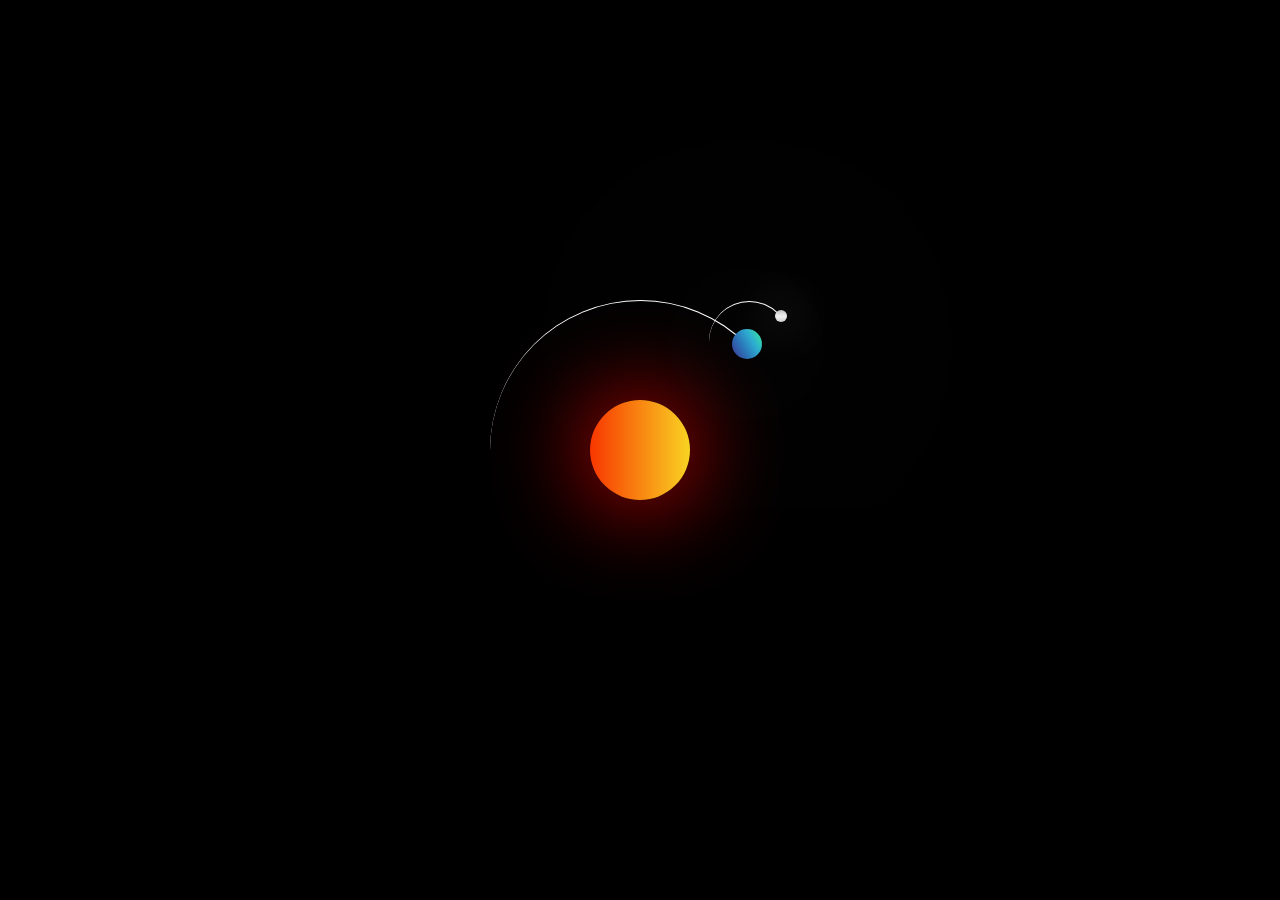
<file: index.html>
<!DOCTYPE html>
<html lang="en">
<head>
    <meta charset="UTF-8">
    <meta name="viewport" content="width=device-width, initial-scale=1.0">
    <title>SolarSystem</title>
    <link rel="stylesheet" href="index.css">
    <link rel="icon" type="image/svg+xml" href="data:image/svg+xml,<svg xmlns=%22http://www.w3.org/2000/svg%22 width=%22256%22 height=%22256%22 viewBox=%220 0 100 100%22><rect width=%22100%22 height=%22100%22 rx=%2250%22 fill=%22%23f90725%22></rect><text x=%2250%%22 y=%2250%%22 dominant-baseline=%22central%22 text-anchor=%22middle%22 font-size=%2283%22>🔆</text></svg>" />

</head>
<body>
    <div class="container">
        <div class="sun"></div>
        <div class="earth">
            <div class="moon"></div>
        </div>
    </div>
    
</body>
</html>
</file>
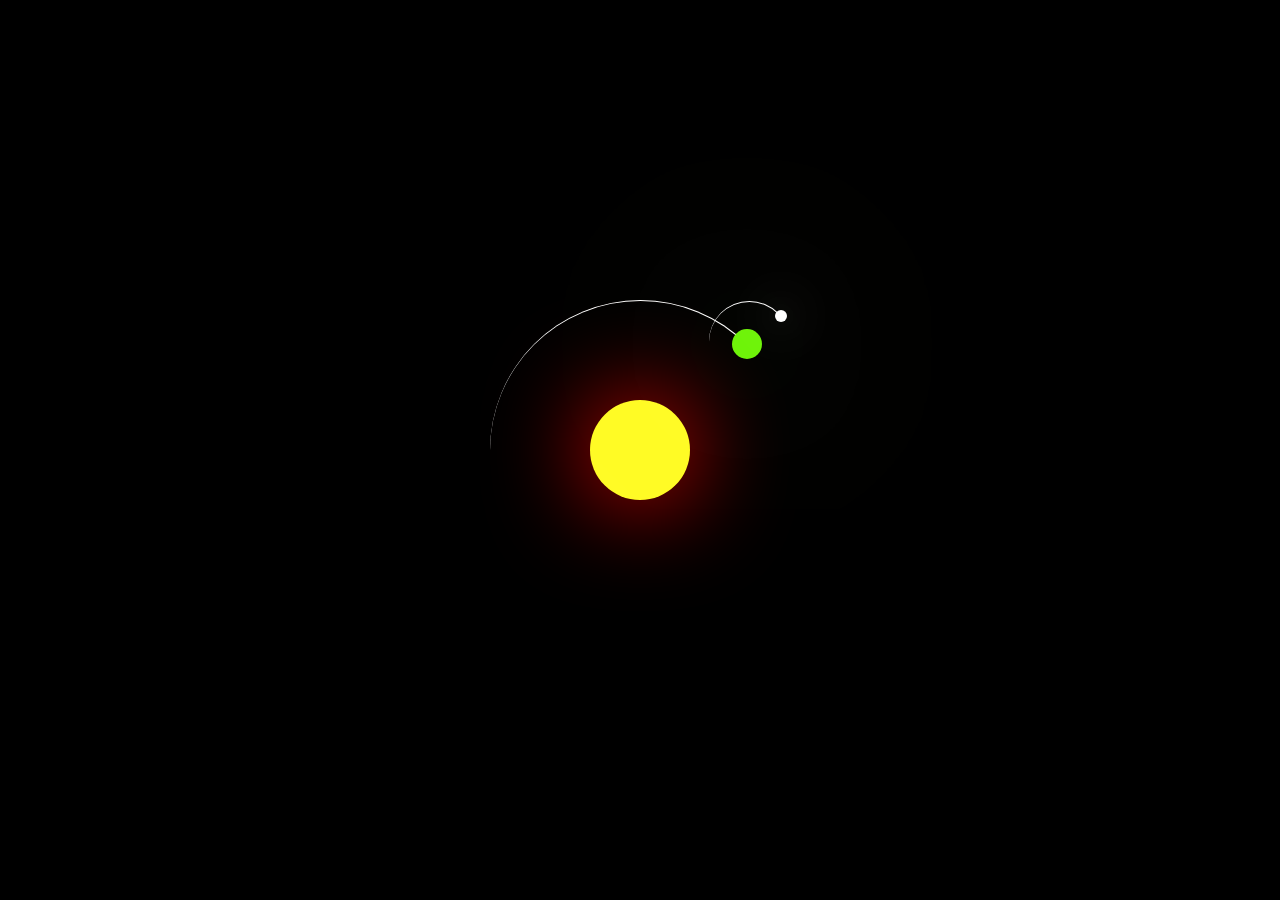
<file: solarSystem-index.html>
<!DOCTYPE html>
<html lang="en">
<head>
    <meta charset="UTF-8">
    <meta name="viewport" content="width=device-width, initial-scale=1.0">
    <title>SolarSystem</title>
    <link rel="stylesheet" href="solarSystem-index.css">
</head>
<body>
    <div class="container">
        <div class="sun"></div>
        <div class="earth">
            <div class="moon"></div>
        </div>
    </div>
    
</body>
</html>
</file>
<file: index.css>
body{
    margin: 0;
    height: 100vh;
    display: flex;
    align-items: center;
    justify-content: center;
    background-color: black;
    overflow: hidden;
    
}
.container{
    font-size:10px;
    width: 40em;
    height: 40em;
    position: relative;
}
.sun{
    position:absolute;
    top:15em;
    left: 15em;
    width: 10em;
    height:10em;
    background-image: linear-gradient(to right, #f83600 0%, #f9d423 100%);
    border-radius: 50%;
    box-shadow: 0 0 10em rgb(255, 0, 0);
}
.earth, .moon{
    position: absolute;
    border-style: solid;
    border-color: white transparent;
    border-width: 0.1em 0.1em 0 0;
    border-radius: 50%;
}
.earth{
    top:5em;
    left:5em;
    width:30em;
    height: 30em;
    animation:orbit 26s linear infinite;
}
.moon{
    top:0;
    right:0;
    width:8em;
    height:8em;
    animation:orbit 2.5s linear infinite;
}
.earth::before,.moon::before{
    content: '';
    position:absolute;
    border-radius: 50%;
}
.earth::before{
    top:2.8em;
    right:2.8em;
    width: 3em;
    height: 3em;
    background-image: linear-gradient(60deg, #3d3393 0%, #2b76b9 37%, #2cacd1 65%, #35eb93 100%); 
    box-shadow: 0 0 50em  rgb(225, 247, 191);
}
.moon::before{
    top: 0.8em;
    right: 0.2em;
    width: 1.2em;
    height:1.2em;
    background-image: linear-gradient(to top, lightgrey 0%, lightgrey 1%, #e0e0e0 26%, #efefef 48%, #d9d9d9 75%, #bcbcbc 100%);
    box-shadow: 0 0 5em whitesmoke;
}
@keyframes orbit{
    to{
        transform:rotate(360deg) ;
    }
}
</file>
<file: solarSystem-index.css>
body{
    margin: 0;
    height: 100vh;
    display: flex;
    align-items: center;
    justify-content: center;
    background-color: black;
    overflow: hidden;
    
}
.container{
    font-size:10px;
    width: 40em;
    height: 40em;
    position: relative;
}
.sun{
    position:absolute;
    top:15em;
    left: 15em;
    width: 10em;
    height:10em;
    background-color:rgb(255, 251, 38) ;
    border-radius: 50%;
    box-shadow: 0 0 10em rgb(255, 0, 0);
}
.earth, .moon{
    position: absolute;
    border-style: solid;
    border-color: white transparent;
    border-width: 0.1em 0.1em 0 0;
    border-radius: 50%;
}
.earth{
    top:5em;
    left:5em;
    width:30em;
    height: 30em;
    animation:orbit 26s linear infinite;
}
.moon{
    top:0;
    right:0;
    width:8em;
    height:8em;
    animation:orbit 2.5s linear infinite;
}
.earth::before,.moon::before{
    content: '';
    position:absolute;
    border-radius: 50%;
}
.earth::before{
    top:2.8em;
    right:2.8em;
    width: 3em;
    height: 3em;
    background-color: rgb(110, 243, 9);
    box-shadow: 0 0 20em rgb(183, 238, 100);
}
.moon::before{
    top: 0.8em;
    right: 0.2em;
    width: 1.2em;
    height:1.2em;
    background-color: white;
    box-shadow: 0 0 5em silver;
}
@keyframes orbit{
    to{
        transform:rotate(360deg) ;
    }
}
</file>
